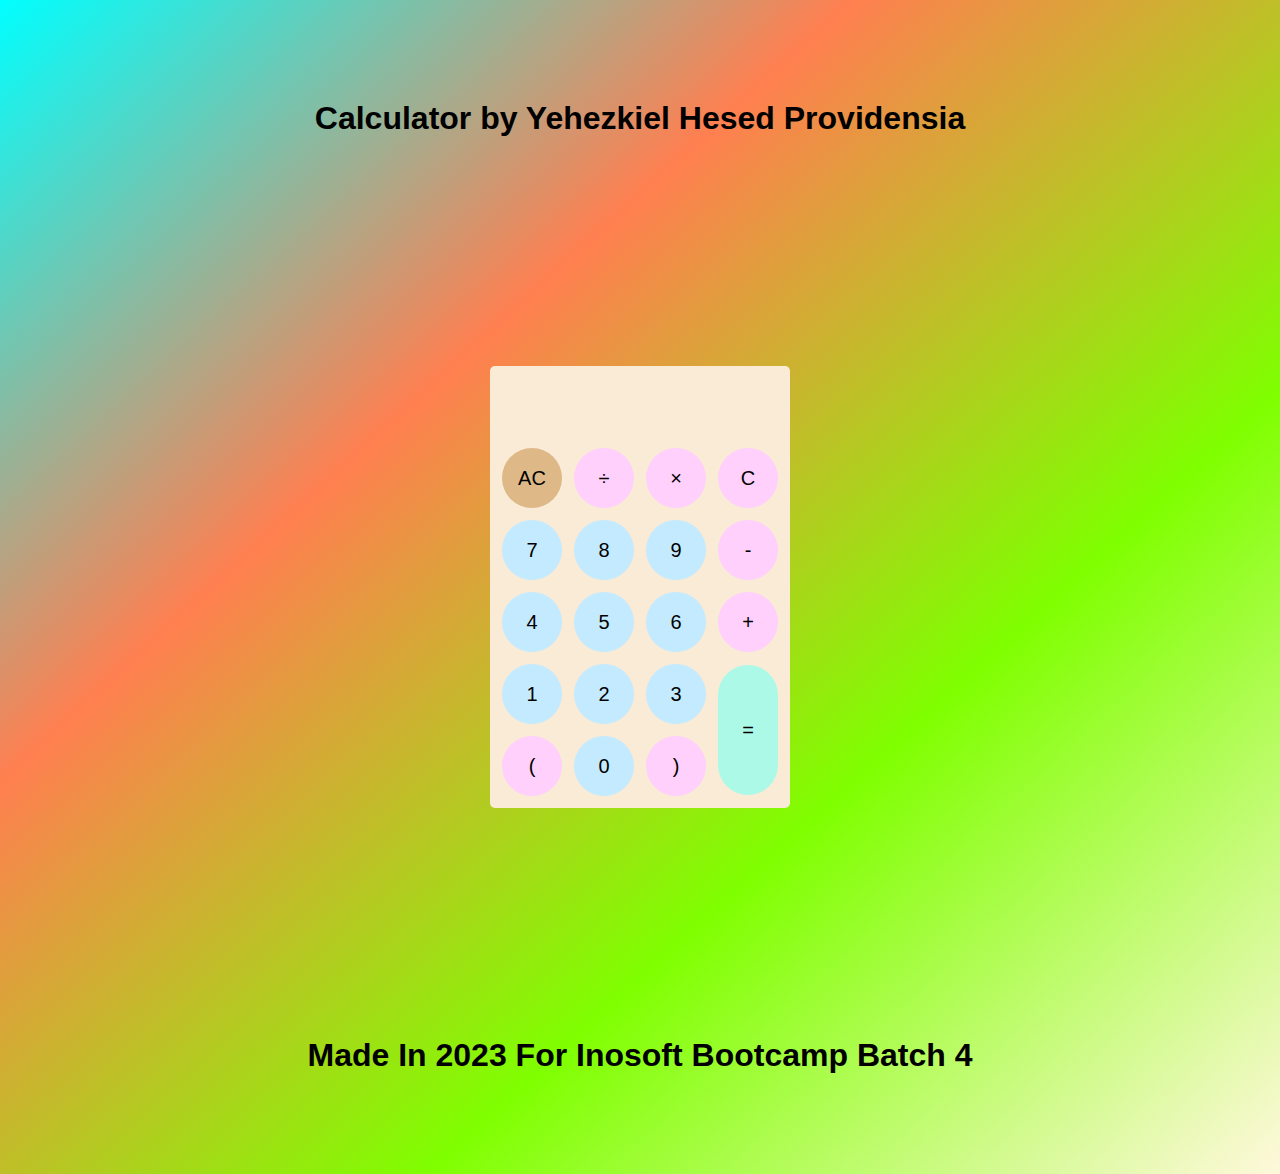
<file: Calculator 1/index.html>
<!DOCTYPE html>
<html lang="en">
<head>
    <meta charset="UTF-8">
    <meta http-equiv="X-UA-Compatible" content="IE=edge">
    <meta name="viewport" content="width=device-width, initial-scale=1.0">
    <link rel="stylesheet" href="https://cdn.jsdelivr.net/npm/bootstrap@4.5.3/dist/css/bootstrap.min.css" integrity="sha384-TX8t27EcRE3e/ihU7zmQxVncDAy5uIKz4rEkgIXeMed4M0jlfIDPvg6uqKI2xXr2" crossorigin="anonymous">
    <link rel="stylesheet" href="style.css">
    <title>Calculator by Yehezkiel Hesed Providensia</title>
</head>
<body>
    <h1>Calculator by Yehezkiel Hesed Providensia</h1>
    <div class="container">
        <div class="calculator dark">
            <div class="display-screen">
                <div id="display"></div>
            </div>
            <div class="buttons">
                <table>
                    <tr>
                        <td><button class="btn-operator" id="clear">AC</button></td>
                        <td><button class="btn-operator" id="/">&divide;</button></td>
                        <td><button class="btn-operator" id="*">&times;</button></td>
                        <td><button class="btn-operator" id="backspace">C</button></td>
                    </tr>
                    <tr>
                        <td><button class="btn-number" id="7">7</button></td>
                        <td><button class="btn-number" id="8">8</button></td>
                        <td><button class="btn-number" id="9">9</button></td>
                        <td><button class="btn-operator" id="-">-</button></td>
                    </tr>
                    <tr>
                        <td><button class="btn-number" id="4">4</button></td>
                        <td><button class="btn-number" id="5">5</button></td>
                        <td><button class="btn-number" id="6">6</button></td>
                        <td><button class="btn-operator" id="+">+</button></td>
                    </tr>
                    <tr>
                        <td><button class="btn-number" id="1">1</button></td>
                        <td><button class="btn-number" id="2">2</button></td>
                        <td><button class="btn-number" id="3">3</button></td>
                        <td rowspan="2"><button class="btn-equal" id="equal">=</button></td>
                    </tr>
                    <tr>
                        <td><button class="btn-operator" id="(">(</button></td>
                        <td><button class="btn-number" id="0">0</button></td>
                        <td><button class="btn-operator" id=")">)</button></td>
                    </tr>
                </table>
            </div>
        </div>
    </div>
    <script src="script.js"></script>
    <script src="https://code.jquery.com/jquery-3.5.1.slim.min.js" integrity="sha384-DfXdz2htPH0lsSSs5nCTpuj/zy4C+OGpamoFVy38MVBnE+IbbVYUew+OrCXaRkfj" crossorigin="anonymous"></script>
    <script src="https://cdn.jsdelivr.net/npm/popper.js@1.16.1/dist/umd/popper.min.js" integrity="sha384-9/reFTGAW83EW2RDu2S0VKaIzap3H66lZH81PoYlFhbGU+6BZp6G7niu735Sk7lN" crossorigin="anonymous"></script>
    <script src="https://cdn.jsdelivr.net/npm/bootstrap@4.5.3/dist/js/bootstrap.min.js" integrity="sha384-w1Q4orYjBQndcko6MimVbzY0tgp4pWB4lZ7lr30WKz0vr/aWKhXdBNmNb5D92v7s" crossorigin="anonymous"></script>

    <h1>Made In 2023 For Inosoft Bootcamp Batch 4</h1>
</body>
</html>
</file>
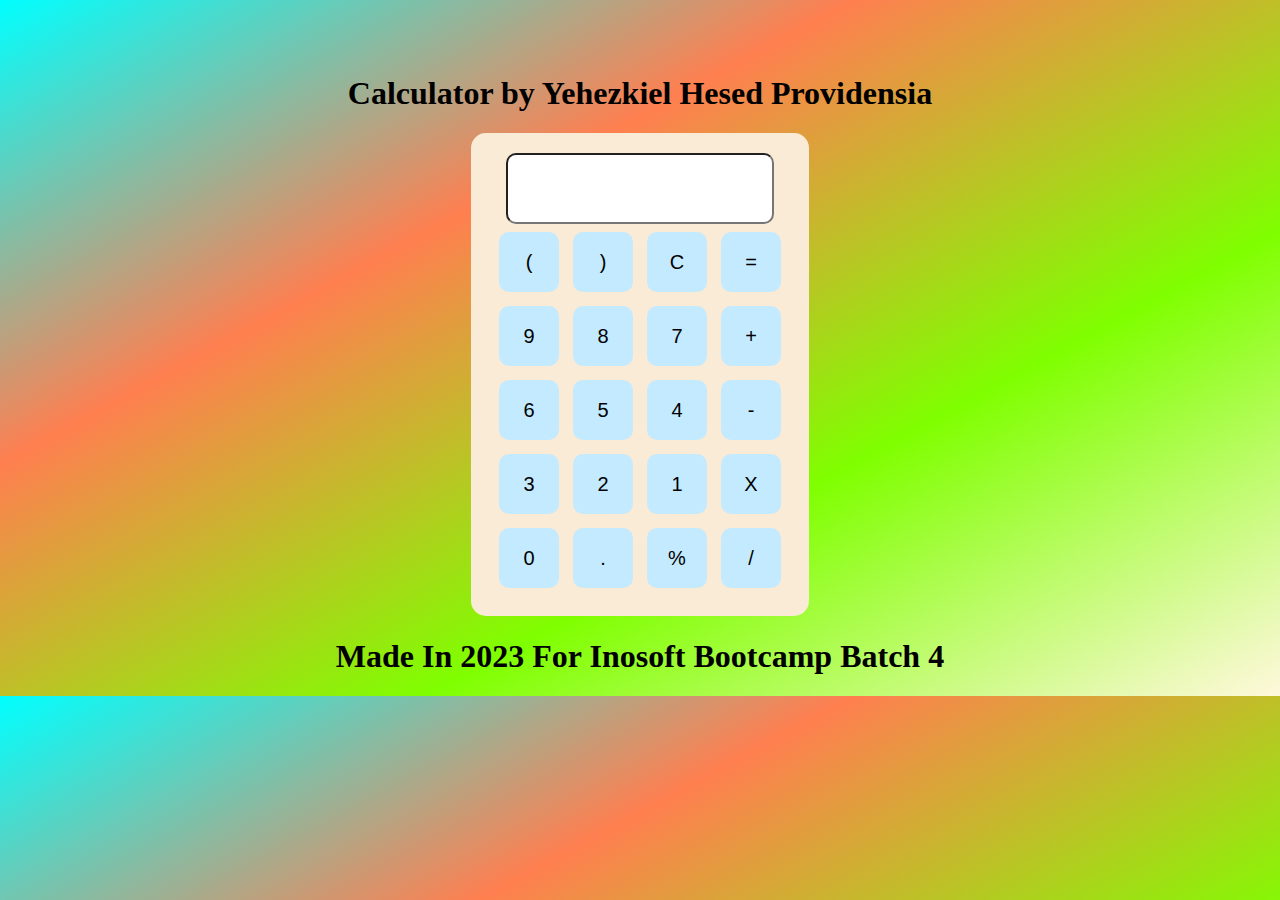
<file: Calculator 2/index.html>
<!DOCTYPE html>
<html lang="en">
 
<head>
    <meta charset="UTF-8">
    <meta name="viewport" content="width=device-width, initial-scale=1.0">
    <meta http-equiv="X-UA-Compatible" content="ie=edge">
    <link rel="stylesheet" href="https://cdn.jsdelivr.net/npm/bootstrap@4.5.3/dist/css/bootstrap.min.css" integrity="sha384-TX8t27EcRE3e/ihU7zmQxVncDAy5uIKz4rEkgIXeMed4M0jlfIDPvg6uqKI2xXr2" crossorigin="anonymous">
    <link rel="stylesheet" href="style.css">
    <title>Calculator by Yehezkiel Hesed Providensia</title>
</head>
 
<body>
    <div class="container">
        <h1>Calculator by Yehezkiel Hesed Providensia</h1>
 
        <div class="calculator">
            <input type="text" name="screen" id="display">
            <table>
                <tr>
                    <td><button>(</button></td>
                    <td><button>)</button></td>
                    <td><button>C</button></td>
                    <td><button>=</button></td>
                </tr>
                <tr>
                    <td><button>9</button></td>
                    <td><button>8</button></td>
                    <td><button>7</button></td>
                    <td><button>+</button></td>
                </tr>
                <tr>
                    <td><button>6</button></td>
                    <td><button>5</button></td>
                    <td><button>4</button></td>
                    <td><button>-</button></td>
                </tr>
                <tr>
                    <td><button>3</button></td>
                    <td><button>2</button></td>
                    <td><button>1</button></td>
                    <td><button>X</button></td>
                </tr>
                <tr>
                    <td><button>0</button></td>
                    <td><button>.</button></td>
                    <td><button>%</button></td>
                    <td><button>/</button></td>
                </tr>
            </table>
        </div>
    </div>
 
</body>
<script src="index.js"></script>
<script src="https://code.jquery.com/jquery-3.5.1.slim.min.js" integrity="sha384-DfXdz2htPH0lsSSs5nCTpuj/zy4C+OGpamoFVy38MVBnE+IbbVYUew+OrCXaRkfj" crossorigin="anonymous"></script>
<script src="https://cdn.jsdelivr.net/npm/popper.js@1.16.1/dist/umd/popper.min.js" integrity="sha384-9/reFTGAW83EW2RDu2S0VKaIzap3H66lZH81PoYlFhbGU+6BZp6G7niu735Sk7lN" crossorigin="anonymous"></script>
<script src="https://cdn.jsdelivr.net/npm/bootstrap@4.5.3/dist/js/bootstrap.min.js" integrity="sha384-w1Q4orYjBQndcko6MimVbzY0tgp4pWB4lZ7lr30WKz0vr/aWKhXdBNmNb5D92v7s" crossorigin="anonymous"></script>
<h1>Made In 2023 For Inosoft Bootcamp Batch 4</h1>
</html>
</file>
<file: Calculator 1/style.css>
* {
    padding: 0;
    margin: 0;
    box-sizing: border-box;
    outline: 0;
    transition: all 0.5s ease;
}

body {
    text-align: center;
    font-family: sans-serif;
    margin: 100px auto;
}

a {
    text-decoration: none;
    color: #fff;
}

body {
    background-image: linear-gradient( to bottom right, #00FFFF, #FF7F50, #7FFF00, #FFF8DC );
}

.container {
    height: 100vh;
    width: 100vw;
    display: grid;
    place-items: center;
}

.calculator {
    position: center;
    height: auto;
    width: auto;
    padding: 5px;
    border-radius: 5px;
}

#display {
    margin: 0 10px;
    height: 50px;
    width: auto;
    max-width: 260px;
    display: flex;
    align-items: flex-end;
    justify-content: flex-end;
    font-size: 30px;
    margin-bottom: 20px;
    overflow-x: scroll;
  }

#display::-webkit-scrollbar {
    display: block;
    height: 3px;
}

button {
    height: 60px;
    width: 60px;
    border: 0;
    border-radius: 30px;
    margin: 5px;
    font-size: 20px;
    cursor: pointer;
    transition: all 200ms ease;
}

button:hover {
    transform: scale(1.1);
}

button#equal {
    height: 130px;
}

.calculator {
    background-color: #FAEBD7;
}

.calculator #display {
    color: #0a1e23;
}

.calculator button#clear {
    background-color: #DEB887;
    color: #000000;
}

.calculator button.btn-number {
    background-color: #c3eaff;
    color: #000000;
}

.calculator button.btn-operator {
    background-color: #ffd0fb;
    color: #000000;
  }
  
  .calculator button.btn-equal {
    background-color: #adf9e7;
    color: #000;
  }
</file>
<file: Calculator 2/style.css>
body {
    background-image: linear-gradient( to bottom right, #00FFFF, #FF7F50, #7FFF00, #FFF8DC );
}

body {
    text-align: center;
    margin: auto;
}

.container{
    text-align: center;
    margin-top: 75px;
}
 
table{
    margin: auto;
}
 
input{
    border-radius: 10px;
    font-size:20px;
    height: 65px;
    width: 260px;
    scroll-behavior: smooth;
}
 
button{
    border: 0;
    border-radius: 10px;
    font-size: 20px;
    background: #c3eaff;
    width: 60px;
    height: 60px;
    margin: 5px;
}
 
.calculator{
    background-color: #FAEBD7;
    padding: 20px;
    border-radius: 15px;
    display: inline-block;
   
}
</file>
